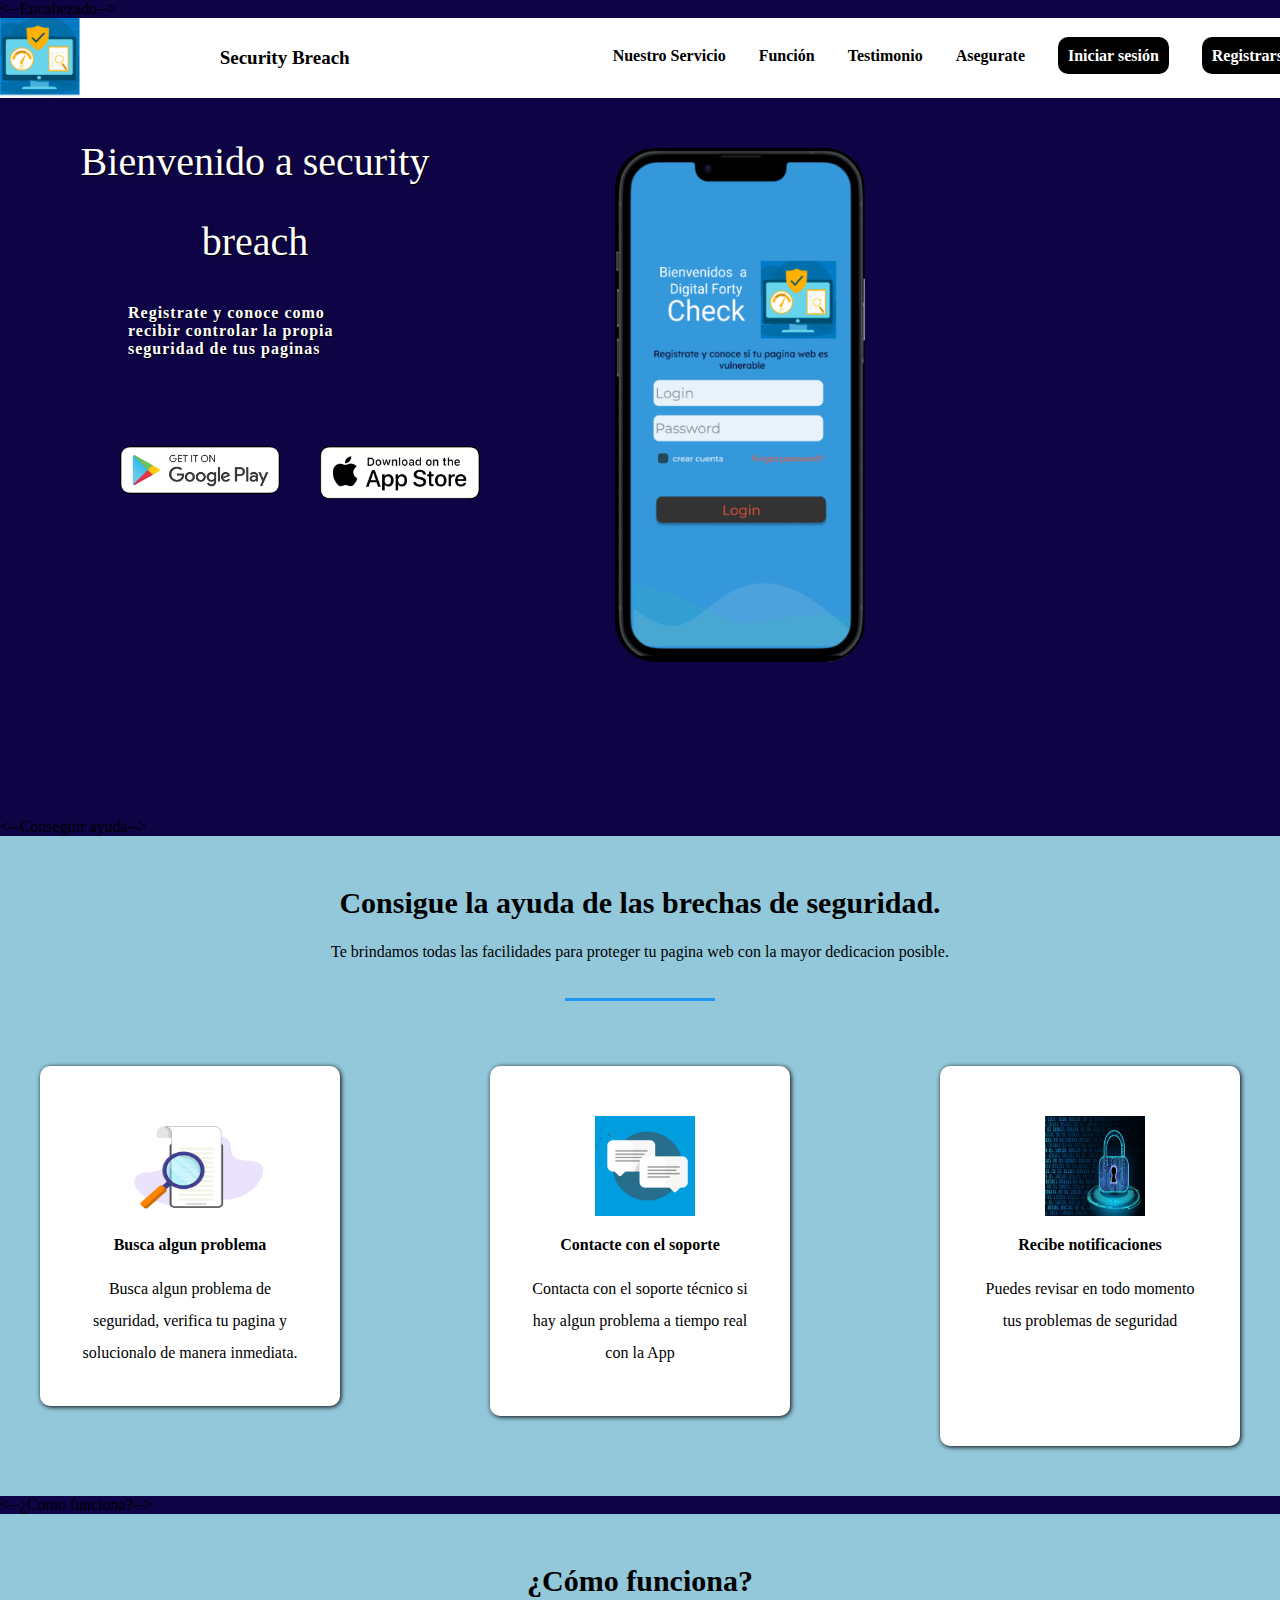
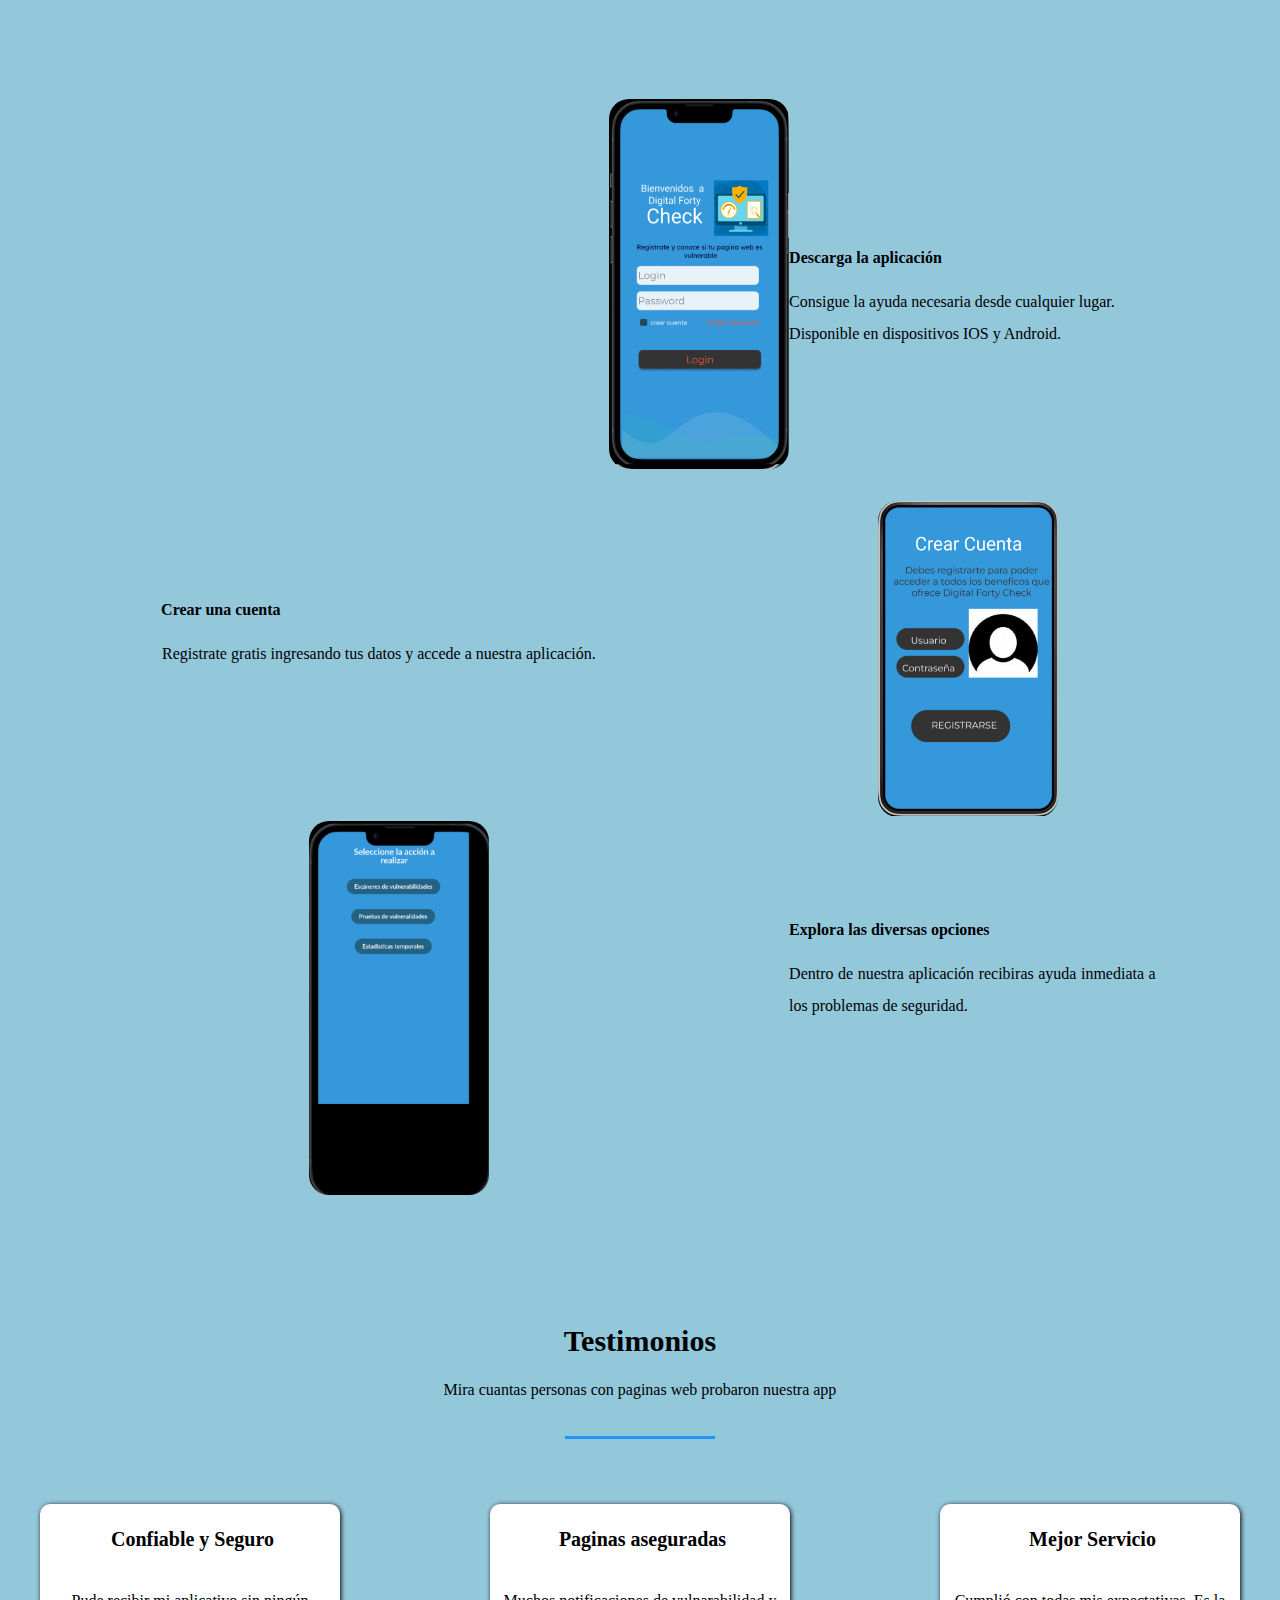
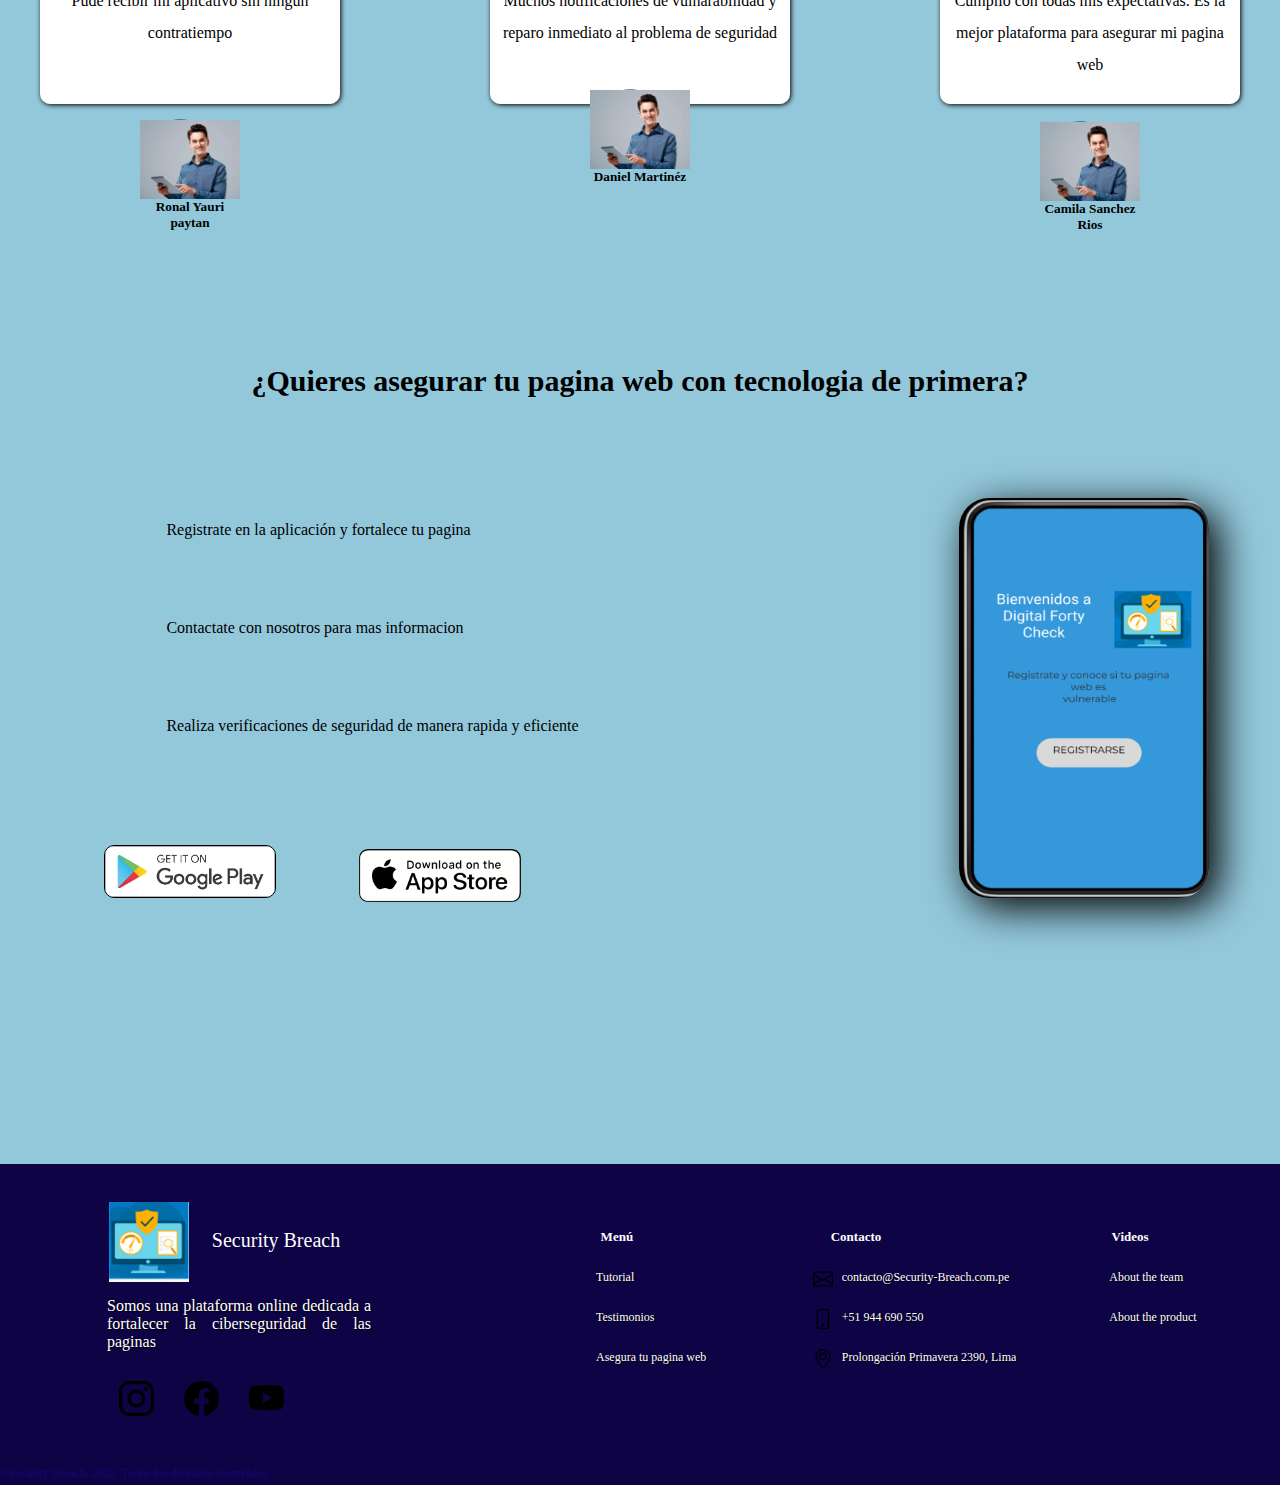
<file: Index.html>
<!DOCTYPE html>
<html lang="en" dir="ltr">
<head>
    <meta charset="utf-8">
    <title>Security Breach</title>
    <link href='https://fonts.googleapis.com/css?family=Montserrat' rel='stylesheet'>
    <link rel="stylesheet" href="assets/styles/style.css">
    <link rel="shortcut icon" href="icon.ico" type="image/x-icon">
</head>
<body>
<--Encabezado-->
  <header>
    <div class="menu">
        <img src="assets/images/Logo.jpeg" alt="Security Breach">
        <nav>
            <ul>
                <li><a class="into" href="file:///C:/Users/lasto/Downloads/segurity breach/Security Breach-main/Index.html">Security Breach</a></li>
                <li><a href="#ayuda">Nuestro Servicio</a></li>
                <li><a href="#function">Función</a></li>
                <li><a href="#Testimony">Testimonio</a></li>
                <li><a href="#Service">Asegurate</a></li>
                <li><a href="login.html" class ="login">Iniciar sesión</a></li>
                <li><a href="register.html" class="register">Registrarse</a></li>
            </ul>
        </nav>
    </div>
</header>
<!--Presentación del servicio-->
  <section id="Present" class="Present">
    <img class="Logo1" src="assets/images/Logo1.png">
    <div class="presentation">
        <p>Bienvenido a security breach</P>
        <h6>Registrate y conoce como recibir controlar la propia seguridad de tus paginas</h6>
        <img class="googleplay" src="assets/images/Google-Play-Store.png">
        <img class="appstore" src="assets/images/App-Store.png">
    </div>
</section>
<--Conseguir ayuda-->
  <section id="ayuda" class="ayuda">
    <h3>Consigue la ayuda de las brechas de seguridad.</h3>
    <p>Te brindamos todas las facilidades para proteger  tu pagina web con la mayor dedicacion posible.</p>
    <hr>
    <ul class="grid">
        <li class="section_buscar">
            <img class="Buscar" src="assets/images/Buscar.png">
            <h4>Busca algun problema</h4>
            <p>
                Busca algun problema de seguridad, verifica tu pagina y solucionalo de manera inmediata.
            </p>
        </li>
        <li class="section_contacto">
            <img class="contacto" src="assets/images/Contactar.png">
            <h4>Contacte con el soporte</h4>
            <p>
                Contacta con el soporte técnico si hay algun problema a tiempo real con la App
            </p>
        </li>
        <li class="section_recibir">
            <img class="recibir" src="assets/images/Recibir.png">
            <h4>Recibe notificaciones </h4>
            <p>
                Puedes revisar en todo momento tus problemas de seguridad
            </p>
        </li>
    </ul>
</section>
<--¿Como funciona?-->
  <section id="function" class="funcion">
    <h3>¿Cómo funciona?</h3>
    <ul class="Fgrid">
        <li>
            <img class="Logo1_2" src="assets/images/Logo1.png">
            <h4>Descarga la aplicación</h4>
            <p>Consigue la ayuda necesaria desde cualquier lugar.</p>
            <p> Disponible en dispositivos IOS y Android.</p>
        </li>
        <li class="create">
            <img class="Logo3" src="assets/images/Logo3.png">
            <h4>Crear una cuenta</h4>
            <p>Registrate gratis ingresando tus datos y accede a nuestra aplicación.</p>
        </li>
        <li>
            <img class="Logo4" src="assets/images/Logo4.png">
            <h4>Explora las diversas opciones</h4>
            <p>Dentro de nuestra aplicación recibiras ayuda inmediata a los problemas de seguridad.</p>
        </li>
    </ul>
</section>
<!--Testimonio-->
  <section id="Testimony" class="Testimonio">
    <h3>Testimonios</h3>
    <p>Mira cuantas personas con paginas web probaron nuestra app</p>
    <hr>
    <ul class="Tgrid">
        <li class="ConAndSegu">
            <h4>Confiable y Seguro</h4>
            <p>Pude recibir mi aplicativo sin ningún contratiempo</p>
            <img src="assets/images/usuario.png">
            <h5>Ronal Yauri paytan </h5>
        </li>
        <li class="GoodDon">
            <h4>Paginas aseguradas</h4>
            <p>Muchos notificaciones de vulnarabilidad y reparo inmediato al problema de seguridad</p>
            <img src="assets/images/usuario.png">
            <h5> Daniel Martinéz</h5>
        </li>
        <li class="GoodService">
            <h4>Mejor Servicio</h4>
            <p>Cumplió con todas mis expectativas. Es la mejor plataforma para asegurar mi pagina web</p>
            <img src="assets/images/usuario.png">
            <h5>Camila Sanchez Rios</h5>
        </li>
    </ul>
</section>
<!--Se parte del servicio-->
  <section id="Service" class="servicio">
    <h3>¿Quieres asegurar tu pagina web con tecnologia de primera?</h3>
    <ul class="Sgrid">
        <img src="assets/images/Logo6.png">

        <li>
            <svg xmlns="http://www.w3.org/2000/svg" width="35" height="35" fill="currentColor" class="bi bi-check-circle-fill" viewBox="0 0 16 16">
            <path d="M16 8A8 8 0 1 1 0 8a8 8 0 0 1 16 0zm-3.97-3.03a.75.75 0 0 0-1.08.022L7.477 9.417 5.384 7.323a.75.75 0 0 0-1.06 1.06L6.97 11.03a.75.75 0 0 0 1.079-.02l3.992-4.99a.75.75 0 0 0-.01-1.05z"/>
            </svg>
            <p>Registrate en la aplicación y fortalece tu pagina</p>
        </li>
        <li>
            <svg xmlns="http://www.w3.org/2000/svg" width="35" height="35" fill="currentColor" class="bi bi-check-circle-fill-1" viewBox="0 0 16 16">
            <path d="M16 8A8 8 0 1 1 0 8a8 8 0 0 1 16 0zm-3.97-3.03a.75.75 0 0 0-1.08.022L7.477 9.417 5.384 7.323a.75.75 0 0 0-1.06 1.06L6.97 11.03a.75.75 0 0 0 1.079-.02l3.992-4.99a.75.75 0 0 0-.01-1.05z"/>
            </svg>
            <p>Contactate con nosotros para mas informacion</p>
        </li>
        <li>
            <svg xmlns="http://www.w3.org/2000/svg" width="35" height="35" fill="currentColor" class="bi bi-check-circle-fill-2" viewBox="0 0 16 16">
            <path d="M16 8A8 8 0 1 1 0 8a8 8 0 0 1 16 0zm-3.97-3.03a.75.75 0 0 0-1.08.022L7.477 9.417 5.384 7.323a.75.75 0 0 0-1.06 1.06L6.97 11.03a.75.75 0 0 0 1.079-.02l3.992-4.99a.75.75 0 0 0-.01-1.05z"/>
            </svg>
            <p>Realiza verificaciones de seguridad de manera rapida y eficiente</p>
        </li>
    </ul>
    <img class="appstore2" src="assets/images/App-Store.png">
    <img class="googleplay2" src="assets/images/Google-Play-Store.png">
  </section>
  <!--FOOTER-->
<footer>
  <div class="contenedor">
    <div class="Logo1_3"><img src="assets/images/Logo.jpeg"></div>
    <div class="columna-1">
      <a href="file:///C:/Users/lasto/Downloads/segurity breach/Security Breach-main">Security Breach</a>
      <p>Somos una plataforma online dedicada a fortalecer la ciberseguridad de las paginas</p>
      <figure class="figureSVG1">
        <!--icono de instagram-->
        <svg xmlns="http://www.w3.org/2000/svg" width="35" height="35" fill="currentColor" class="bi bi-instagram" viewBox="0 0 16 16">
        <path d="M8 0C5.829 0 5.556.01 4.703.048 3.85.088 3.269.222 2.76.42a3.917 3.917 0 0 0-1.417.923A3.927 3.927 0 0 0 .42 2.76C.222 3.268.087 3.85.048 4.7.01 5.555 0 5.827 0 8.001c0 2.172.01 2.444.048 3.297.04.852.174 1.433.372 1.942.205.526.478.972.923 1.417.444.445.89.719 1.416.923.51.198 1.09.333 1.942.372C5.555 15.99 5.827 16 8 16s2.444-.01 3.298-.048c.851-.04 1.434-.174 1.943-.372a3.916 3.916 0 0 0 1.416-.923c.445-.445.718-.891.923-1.417.197-.509.332-1.09.372-1.942C15.99 10.445 16 10.173 16 8s-.01-2.445-.048-3.299c-.04-.851-.175-1.433-.372-1.941a3.926 3.926 0 0 0-.923-1.417A3.911 3.911 0 0 0 13.24.42c-.51-.198-1.092-.333-1.943-.372C10.443.01 10.172 0 7.998 0h.003zm-.717 1.442h.718c2.136 0 2.389.007 3.232.046.78.035 1.204.166 1.486.275.373.145.64.319.92.599.28.28.453.546.598.92.11.281.24.705.275 1.485.039.843.047 1.096.047 3.231s-.008 2.389-.047 3.232c-.035.78-.166 1.203-.275 1.485a2.47 2.47 0 0 1-.599.919c-.28.28-.546.453-.92.598-.28.11-.704.24-1.485.276-.843.038-1.096.047-3.232.047s-2.39-.009-3.233-.047c-.78-.036-1.203-.166-1.485-.276a2.478 2.478 0 0 1-.92-.598 2.48 2.48 0 0 1-.6-.92c-.109-.281-.24-.705-.275-1.485-.038-.843-.046-1.096-.046-3.233 0-2.136.008-2.388.046-3.231.036-.78.166-1.204.276-1.486.145-.373.319-.64.599-.92.28-.28.546-.453.92-.598.282-.11.705-.24 1.485-.276.738-.034 1.024-.044 2.515-.045v.002zm4.988 1.328a.96.96 0 1 0 0 1.92.96.96 0 0 0 0-1.92zm-4.27 1.122a4.109 4.109 0 1 0 0 8.217 4.109 4.109 0 0 0 0-8.217zm0 1.441a2.667 2.667 0 1 1 0 5.334 2.667 2.667 0 0 1 0-5.334z"/>
        </svg>
        <!--icono de facebook-->
        <svg xmlns="http://www.w3.org/2000/svg" width="35" height="35" fill="currentColor" class="bi bi-facebook" viewBox="0 0 16 16">
        <path d="M16 8.049c0-4.446-3.582-8.05-8-8.05C3.58 0-.002 3.603-.002 8.05c0 4.017 2.926 7.347 6.75 7.951v-5.625h-2.03V8.05H6.75V6.275c0-2.017 1.195-3.131 3.022-3.131.876 0 1.791.157 1.791.157v1.98h-1.009c-.993 0-1.303.621-1.303 1.258v1.51h2.218l-.354 2.326H9.25V16c3.824-.604 6.75-3.934 6.75-7.951z"/>
        </svg>
        <!--icono de youtube-->
        <svg xmlns="http://www.w3.org/2000/svg" width="35" height="35" fill="currentColor" class="bi bi-youtube" viewBox="0 0 16 16">
        <path d="M8.051 1.999h.089c.822.003 4.987.033 6.11.335a2.01 2.01 0 0 1 1.415 1.42c.101.38.172.883.22 1.402l.01.104.022.26.008.104c.065.914.073 1.77.074 1.957v.075c-.001.194-.01 1.108-.082 2.06l-.008.105-.009.104c-.05.572-.124 1.14-.235 1.558a2.007 2.007 0 0 1-1.415 1.42c-1.16.312-5.569.334-6.18.335h-.142c-.309 0-1.587-.006-2.927-.052l-.17-.006-.087-.004-.171-.007-.171-.007c-1.11-.049-2.167-.128-2.654-.26a2.007 2.007 0 0 1-1.415-1.419c-.111-.417-.185-.986-.235-1.558L.09 9.82l-.008-.104A31.4 31.4 0 0 1 0 7.68v-.123c.002-.215.01-.958.064-1.778l.007-.103.003-.052.008-.104.022-.26.01-.104c.048-.519.119-1.023.22-1.402a2.007 2.007 0 0 1 1.415-1.42c.487-.13 1.544-.21 2.654-.26l.17-.007.172-.006.086-.003.171-.007A99.788 99.788 0 0 1 7.858 2h.193zM6.4 5.209v4.818l4.157-2.408L6.4 5.209z"/>
        </svg>
      </figure>
    </div>
    <div class="columna-2">
      <h2>Menú</h2>
      <a href="https://www.youtube.com/" target="_blank" rel="noreferrer noopener" class="Tuto">Tutorial</a>
      <a href="#Testimony" class="testi">Testimonios</a>
      <a href="#Service" class="serv">Asegura tu pagina web</a>
    </div>
    <div class="columna-3">
      <h2>Contacto</h2>
      <p>contacto@Security-Breach.com.pe</p>
      <p>+51 944 690 550</p>
      <p>Prolongación Primavera 2390, Lima</p>
      <figure class="figureSVG">
        <!--icono de email-->
        <svg xmlns="http://www.w3.org/2000/svg" width="20" height="20" fill="currentColor" class="bi bi-envelope" viewBox="0 0 16 16">
        <path d="M0 4a2 2 0 0 1 2-2h12a2 2 0 0 1 2 2v8a2 2 0 0 1-2 2H2a2 2 0 0 1-2-2V4Zm2-1a1 1 0 0 0-1 1v.217l7 4.2 7-4.2V4a1 1 0 0 0-1-1H2Zm13 2.383-4.708 2.825L15 11.105V5.383Zm-.034 6.876-5.64-3.471L8 9.583l-1.326-.795-5.64 3.47A1 1 0 0 0 2 13h12a1 1 0 0 0 .966-.741ZM1 11.105l4.708-2.897L1 5.383v5.722Z"/>
        </svg>
        <!-- numero telefonico-->
        <svg xmlns="http://www.w3.org/2000/svg" width="20" height="20" fill="currentColor" class="bi bi-phone" viewBox="0 0 16 16">
        <path d="M11 1a1 1 0 0 1 1 1v12a1 1 0 0 1-1 1H5a1 1 0 0 1-1-1V2a1 1 0 0 1 1-1h6zM5 0a2 2 0 0 0-2 2v12a2 2 0 0 0 2 2h6a2 2 0 0 0 2-2V2a2 2 0 0 0-2-2H5z"/>
        <path d="M8 14a1 1 0 1 0 0-2 1 1 0 0 0 0 2z"/>
        </svg>
        <!-- icono de direccion-->
        <svg xmlns="http://www.w3.org/2000/svg" width="20" height="20" fill="currentColor" class="bi bi-geo-alt" viewBox="0 0 16 16">
        <path d="M12.166 8.94c-.524 1.062-1.234 2.12-1.96 3.07A31.493 31.493 0 0 1 8 14.58a31.481 31.481 0 0 1-2.206-2.57c-.726-.95-1.436-2.008-1.96-3.07C3.304 7.867 3 6.862 3 6a5 5 0 0 1 10 0c0 .862-.305 1.867-.834 2.94zM8 16s6-5.686 6-10A6 6 0 0 0 2 6c0 4.314 6 10 6 10z"/>
        <path d="M8 8a2 2 0 1 1 0-4 2 2 0 0 1 0 4zm0 1a3 3 0 1 0 0-6 3 3 0 0 0 0 6z"/>
        </svg>
      </figure>
    </div>
      <div class="columna-4">
      <h2>Videos</h2>
      <a href="https://youtu.be/IU0G8DMyfAc" class="team">About the team</a>
      <a href="https://youtu.be/WRB0-zoxdNk" class="product">About the product</a>
    </div>
  </div>
  </figure>
  <div class="final">
    <div class="copy">©Security Breach. 2023. Todos los derechos reservados</div>
  </div>
</footer>
</body>
</html>
</file>
<file: assets/styles/style.css>
/******La parte de menu*******/
html{
  scroll-behavior: smooth;
}
body{
    font-family: 'kumbhsans';
    background: #0d0345;
}
h3{
  font-size: 30px;
  text-align: center;
}
/****Ancho de la tabla blanca****/
*{
    color: black;
    padding: 0;
    margin: 0 auto;
    box-sizing: border-box;
    text-decoration: none;
}
/*******Section: Encabezado*********/
/******** INICIO **********/
/*Menu*/
.menu{
    width: 1300px; /*Ancho de la posicion de las palabras a base de pixel"*/
    margin: 0 auto;
}
header{
    background: #FFFFFF;
    width: 100%;
    clear:both;
    content: '';
    display: table;
}
/*******Logo de Security Breach*********/
img{
    width: 80px;
    height: 80px;
    float: left;
}
/************Navegación**********/
nav{
    float: right;
}
/*********En la misma lista*****/
nav ul li{
    font-weight: bold;
    list-style: none;
    margin-left: 33px;
    padding: 29px 0;
    float: left;
}
/*******clase de lista login********/
.login{
    background-color: black;
    color: #FFFFFF;
    padding: 10px;
    border-radius: 10px;
}
/************clase de lista register**********/
.register{
    background-color: black;
    color: #FFFFFF;
    padding: 10px;
    border-radius: 10px;
}
.into{
    position: relative;
    bottom: auto;right: 230px;
    font-size: 19px;
}
/************ FIN *****************/

/********Section: Presentación***********/
/********** INICIO **************/
/******Imagenes del app Huayco SoS*******/
.Logo1{
    float: right;
    position: relative;
    bottom: 0; left: 100px;
    border-radius: 40px;
    width: 250px;
    height: auto;
}

.Logo2{
    float: right;
    position: relative;
    bottom: 515px; left: 450px;
    border-radius: 40px;
    width: 250px;
    height: auto;
}
/**********Bienvenido**********/
div p{
    margin: 0;
    padding: 0;
    width: 430px;
    position: relative;
    bottom: 27em; right: 10%;
    text-shadow: 1px 1px 1px black;
}
div h6{
    margin: 0;
    padding: 0;
    width: 250px;
    position: relative;
    bottom: 68em; right: 12px; /* 1em <> 16px*/
    text-shadow: 1px 1px 1px black; /*Sombreado en el texto: coordenada x, coordenada y, radio de desenfoque, color de la sombra*/
    letter-spacing: 1px;/*Espacio en cada caracter*/
}

section.Present{
  
    height: 45.00em;
}
.presentation{
    font-size: 48px;
    width: 1000px;
    margin: 0;
    padding-top: 50%;
}
.presentation p{
    color: white;
    font-size: 40px;
}

.presentation h6{
    color: #FFFFFF;
    font-size: 16px;
}

/*****Logo del PlayStore - AppStore*******/
.googleplay{
    border: solid 1px;
    border-radius: 10px;
    position: relative;
    bottom: 1000px; right: 20px;
    width: 16%;
    height: auto;
}
.appstore{
    position: relative;
    bottom: 1000px; left: 20px;
    width: 16%;
    height: auto;
}

/********** FIN ************/

/**********Section: Conseguir ayuda**************/
/*********** INICIO ***************/
.ayuda{
    background: #93c8db;
}
.login-layout{
  background: #93c8db;
}
.login-container{
  background: #93c8db;
}
@media (max-width: 1000px){
section{
    padding: 100px 50px;
  }
}
section{
    display: flex;
    flex-direction: column;
    align-items: center;
    padding: 50px 100px;
}
*{
    margin: 0;
    padding: 0;
    box-sizing: border-box;
}

section.h3.title{
    color: #0f0962;/*Cambiar de color*/
    margin-bottom: 35px;
    text-align: center;
}

section p{
    max-width: 700px;
    text-align: center;
    margin-bottom: 30px;
    padding: 0 15px;
    line-height: 2;
    color: black;
}
p{
    display: block;
    margin-block-start: 16px;
    margin-block-end: 16px;
    margin-inline-start: 0px;
    margin-inline-end: 0px;
}
hr{
    width: 150px;
    height: 3px;
    background-color: #2196f3;
    border: 0;
    margin-bottom: 65px;
}
ul.grid {
    width: 100%;
    display: flex;
    flex-wrap: wrap;
    justify-content: center;
}
@media (max-width: 1000px) {
    .ayuda .grid li {
        flex-basis: 70%;
        margin-bottom: 65px;
    }
}
.ayuda .grid li {
  padding: 0 20px;
  flex-basis: 1px;
  text-align: center;
  background: #FFFFFF;
  border-radius: 10px;
  width: 300px;
  box-shadow: 1px 1px 5px;
}

li {
   display: list-item;
   text-align: -webkit-match-parent;
   list-style: none;
}

h4 {
   display: block;
   margin-block-start: 1.20em;
   margin-block-end: 1.20em;
   margin-inline-start: 0px;
   margin-inline-end: 0px;
   font-weight: bold;
}

.section_buscar {
   position: relative;
   right: 150px;
   height: 340px;
}
/*Img. Buscar*/
.Buscar {
    width: 150px;
    height: 100px;
    position: relative;
    right: 60px;
    margin: 50px 125px 20px;
}

.section_contacto {
    height: 350px;
}
/*Img. contactar*/
.contacto {
    width: 100px;
    height: 100px;
    position: relative;
    right: 40px;
    margin: 50px 125px 20px;
}
.section_recibir {
    position: relative;
    left: 150px;
    height: 380px;
}

    /*Img. recibir*/
.recibir {
    width: 100px;
    height: 100px;
    position: relative;
    right: 40px;
    margin: 50px 125px 20px;
}

/***************FIN************/
/*****Section: Como funciona?************/
/*************INICIO************/
.funcion {
    background: #93c8db;
    height: 85em;
}

section .Fgrid {
        position: relative;
        left: 28%;
    }

.Fgrid li h4 {
        padding-top: 150px;
        margin-top: 6.30em;
        text-align: left;
    }

.Fgrid li p {
        padding: 0 120px 0 1px;
        margin: 0;
        text-align: justify;
        font-size: 16px;
        border-left: 1px;
    }

.Logo1_2 {
        position: relative;
        width: 180px;
        height: auto;
        border-radius: 20px;
    }

.create {
        position: relative;
        right: 28em;
    }

.Logo3 {
        float: right;
        position: relative;
        left: 230px;
        top: 50px;
        width: 180px;
        height: auto;
        border-radius: 20px;
    }

.Logo4 {
        position: relative;
        right: 300px;
        top: 50px;
        width: 180px;
        height: auto;
        border-radius: 20px;
    }

/*************FIN**********/
/******** Section: Testimonio ******/
/******** INICIO ********/
@media (max-width: 1000px) {
.Testimonio .Tgrid li {
    flex-basis: 70%;
    margin-bottom: 65px;
  }
}

.Testimonio .Tgrid li{
    padding: 0 100px;
    flex-basis: 1px;
    text-align: center;
    background: #FFFFFF;
    border-radius: 10px;
    box-shadow: 1px 1px 5px;
    width: 300px;
}
    .Testimonio{
        background: #93c8db;
        height: 40.00em;
    }

    ul.Tgrid{
      width: 100%;
      display: flex;
      flex-wrap: wrap;
      justify-content: center;
    }

    .ConAndSegu{
      position: relative;
      right: 150px;
      height: 200px;
    }
    .ConAndSegu h4{
      font-size: 20px;
      width: 195px;
      position: relative;
      right: 45px;
    }
    .ConAndSegu p{
      width: 300px;
      padding: 0 4px 30% 4px;
      position: relative;
      right: 100px; top: 10px;
    }

    .GoodDon{
      height: 200px;
    }
    .GoodDon h4{
      font-size: 20px;
      width: 195px;
      position: relative;
      right: 45px;
    }
    .GoodDon p{
      width: 300px;
      padding: 0 4px 0 4px;
      position: relative;
      right: 100px; top: 10px;
    }

    .GoodService{
      position: relative;
      left: 150px;
      height: 200px;
    }
    .GoodService h4{
      font-size: 20px;
      width: 195px;
      position: relative;
      right: 45px;
    }
.GoodService p{
    width: 300px;
    padding: 0 4px 0 4px;
    position: relative;
    right: 100px; top: 10px;
}
.Tgrid li img{
    width: 100px;
    position:relative;
    top: 20px;
}
.Tgrid li h5{
  width: 100px;
  padding: 100px 0 0 0;
}
/*********** FIN *****************/
/********** Section: Servicio ***********/
/*********** INICIO *************/
.servicio{
  background: #93c8db;
  height: 850px;
}
.Sgrid img{
  float: right;
  margin-right: 70px;
  width: 250px;
  height: auto;
  border-radius: 30px;
  box-shadow: 10px 10px 40px;
  position: relative;
  left: 400px; top: 100px;
}
.Sgrid p{
  float: left;
  position: relative;
  right: 250px; bottom: 300px;
  margin-bottom: 50px;
}
svg{
  position: relative;
  bottom: 285px; right: 54.00em;
}
svg.bi.bi-check-circle-fill-1{
  position: relative;
  bottom: 225px;
}
svg.bi.bi-check-circle-fill-2{
  position: relative;
  bottom: 170px;
}

.googleplay2{
  border: solid 1px;
  border-radius: 10px;
  position: relative;
  bottom: 300px; right: 450px;
  width: 16%;
  height: auto;
}
.appstore2{
  position: relative;
  right: 200px; bottom: 243px;
  width: 15%;
  height: auto;
}
/*********** FIN *************/
/******* FOOTER **********/
/******* INICIO *******/

.Logo1_3 {
  height: auto;
  position: relative;
  left: 100px ; bottom: 12px;
}
.contenedor{
  display: flex;
  width: 1130px;
  height: 180px;
  margin-left: 9px;
  text-align: center;
  align-items: center;
}
.contenedor h2{
  font-size: 13px;
  margin-left: 210px;
  color: #FFFFFF;
}

.contenedor p{
  font-size: 12px;
  position: relative;
  bottom: auto; right: 12px;
  text-align: center;
  margin-top: 25px;
  color: #FFFFFF;
}

.columna-1{
  width: 400px;
  height: 50px;
}
.columna-1 p{
  width: 274px;
  padding-right: 10px;
  text-align: justify;
  font-size: 16px;
  position: relative;
  left: 18px; top: 20px;
}
.columna-1 a{
  font-size: 20px;
  color: #FFFFFF;
  position: relative;
  left: 50px;
}
.figureSVG1 svg{
  position: relative;
  left: 0px;
  top: 50px;
  margin-left: 30px;
}
.figureSVG1{
  display: flex;
  flex-flow: row;
}


.columna-2{
  color: #FFFFFF;
  width: 400px;
  height: 50px;
}
.columna-2 h2{
  position: relative;
  left:20px;
}
.columna-2 a{
  display: flex;
  margin-top: 25px;
  margin-left: 18px;
  position: relative;
  left: 215px;
  color: #FFFFFF;
  text-shadow: 1px 1px 1px black;
  font-size: 12px;
}
.Tuto{
  width: 0;
}
.testi{
  width: 0;
}
.serv{
  width: 137px;
}

.columna-3{
  width: 400px;
  height: 50px;
}
.columna-3 p{
  display: flex;
  margin-top: 25px;
  position: relative;
  left: 221px;
  color: #FFFFFF;
  text-shadow: 1px 1px 1px black;
  font-size: 12px;
  width: 213px;
}
.columna-4{
  width: 400px;
  height: 50px;
}
.columna-4 a{
  display: flex;
  margin-top: 25px;
  margin-left: 18px;
  position: relative;
  left: 210px;
  font-size: 12px;
  color:#FFFFFF;
    text-shadow: 1px 1px 1px black;
}
.columna-4 h2{
  position: relative;
  left: 15px;
}

figure{
  display: flex;
  flex-flow: column;
}

.figureSVG svg{
    position: relative;
    bottom: 96px;
    left: 12em;
    margin-bottom: 20px;
}

.copy{
  width: 400px;
  font-size: 12px;
  color: #160578;
  position: relative;
  top: 122px;;
}
</file>
